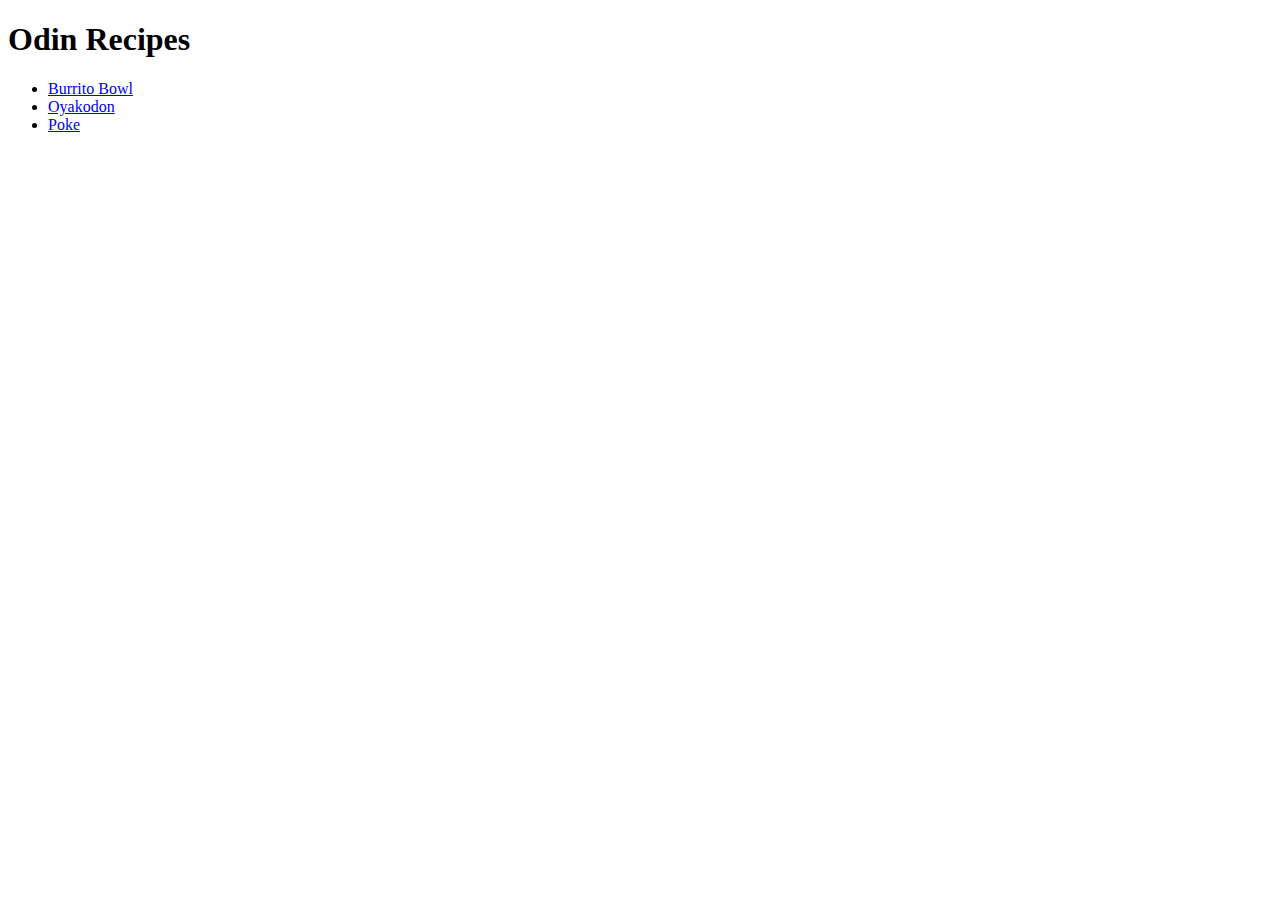
<file: index.html>
<!DOCTYPE html>
<html lang="en">
<head>
    <meta charset="UTF-8">
    <meta http-equiv="X-UA-Compatible" content="IE=edge">
    <meta name="viewport" content="width=device-width, initial-scale=1.0">
    <title>Odin Recipes</title>
</head>
<body>
    <h1>Odin Recipes</h1>
    <ul>
        <li>
            <a href="./recipes/burrito-bowl.html">Burrito Bowl</a>
        </li>
        <li>
            <a href="./recipes/oyakodon.html">Oyakodon</a>
        </li>
        <li>
            <a href="./recipes/poke.html">Poke</a>
        </li>
    </ul>
</body>
</html>
</file>
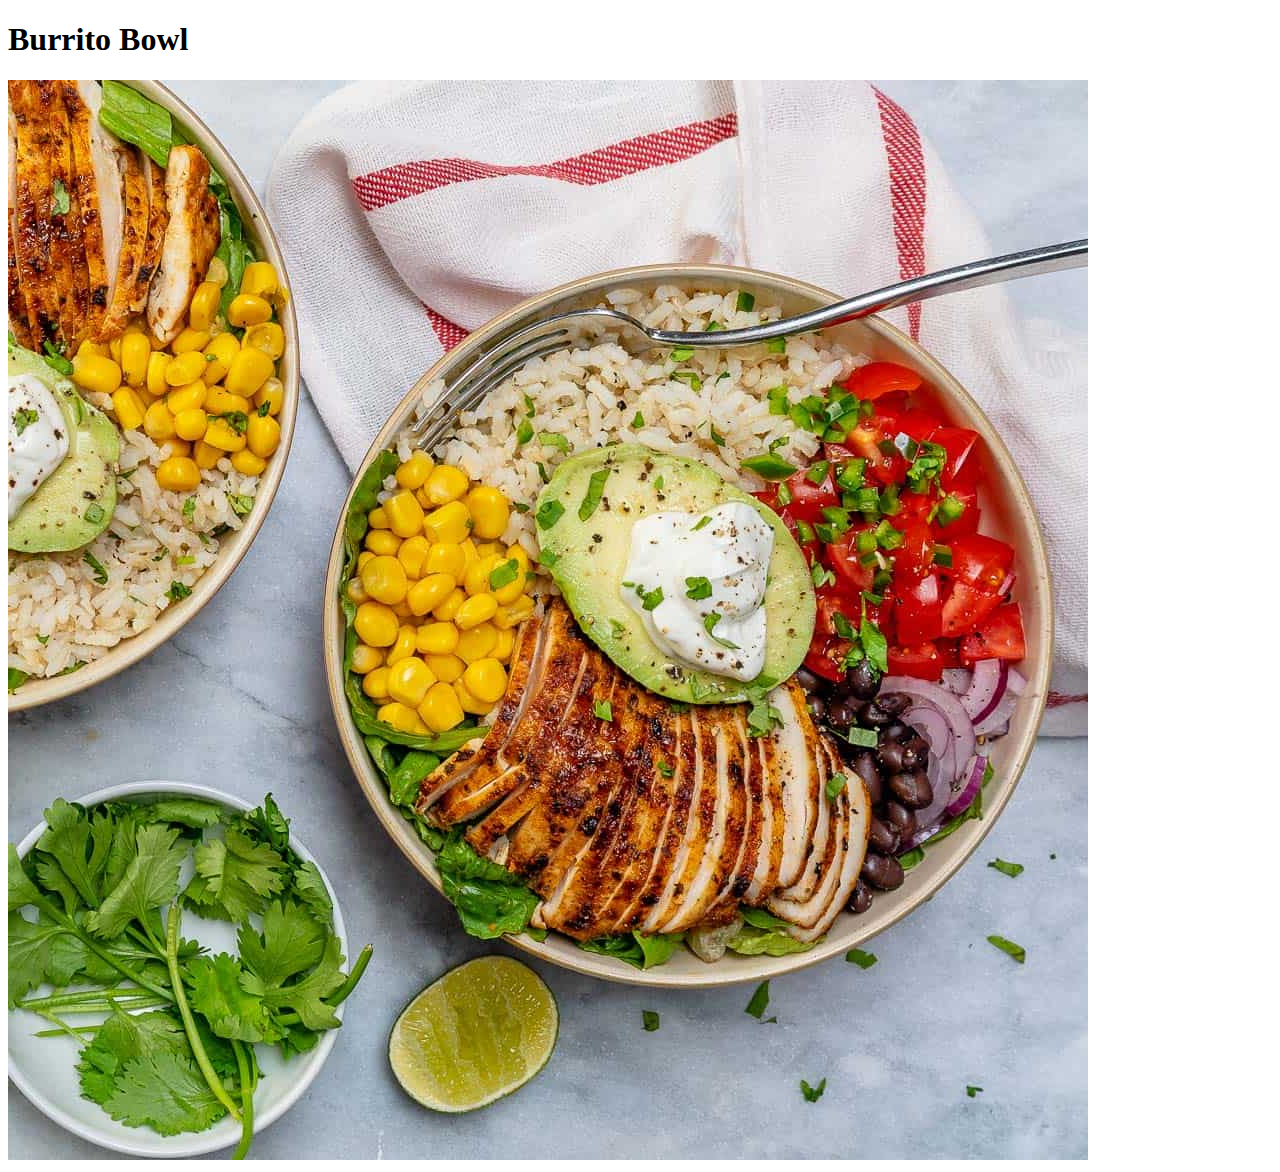
<file: recipes/burrito-bowl.html>
<!DOCTYPE html>
<html lang="en">
<head>
    <meta charset="UTF-8">
    <meta http-equiv="X-UA-Compatible" content="IE=edge">
    <meta name="viewport" content="width=device-width, initial-scale=1.0">
    <title>Burrito Bowl</title>
</head>
<body>
    <h1>Burrito Bowl</h1>
    <img src="../img/burrito-bowl.jpg" alt="">
</body>
</html>
</file>
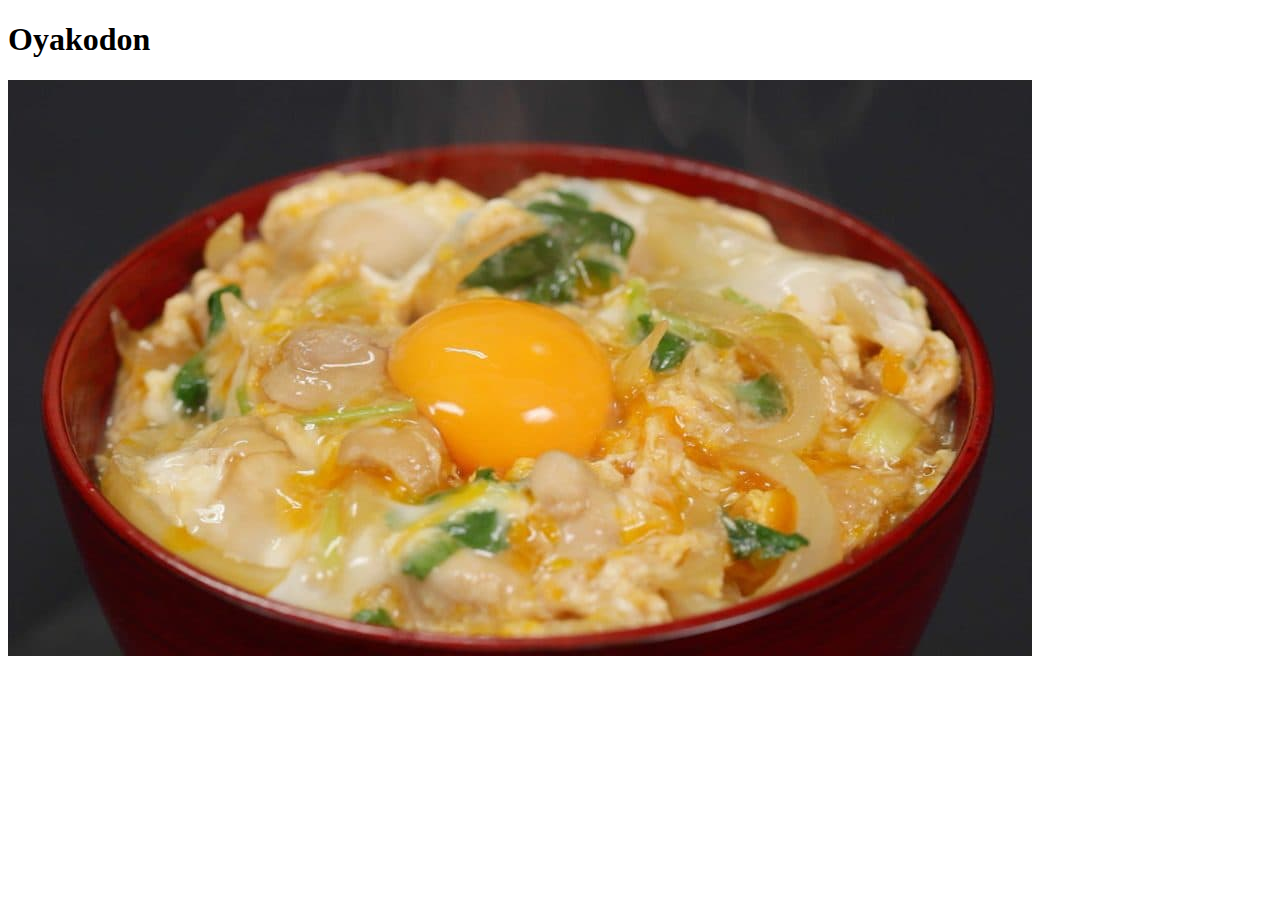
<file: recipes/oyakodon.html>
<!DOCTYPE html>
<html lang="en">
<head>
    <meta charset="UTF-8">
    <meta http-equiv="X-UA-Compatible" content="IE=edge">
    <meta name="viewport" content="width=device-width, initial-scale=1.0">
    <title>Oyakodon</title>
</head>
<body>
    <h1>Oyakodon</h1>
    <img src="../img/oyakodon.jpg" alt="">
</body>
</html>
</file>
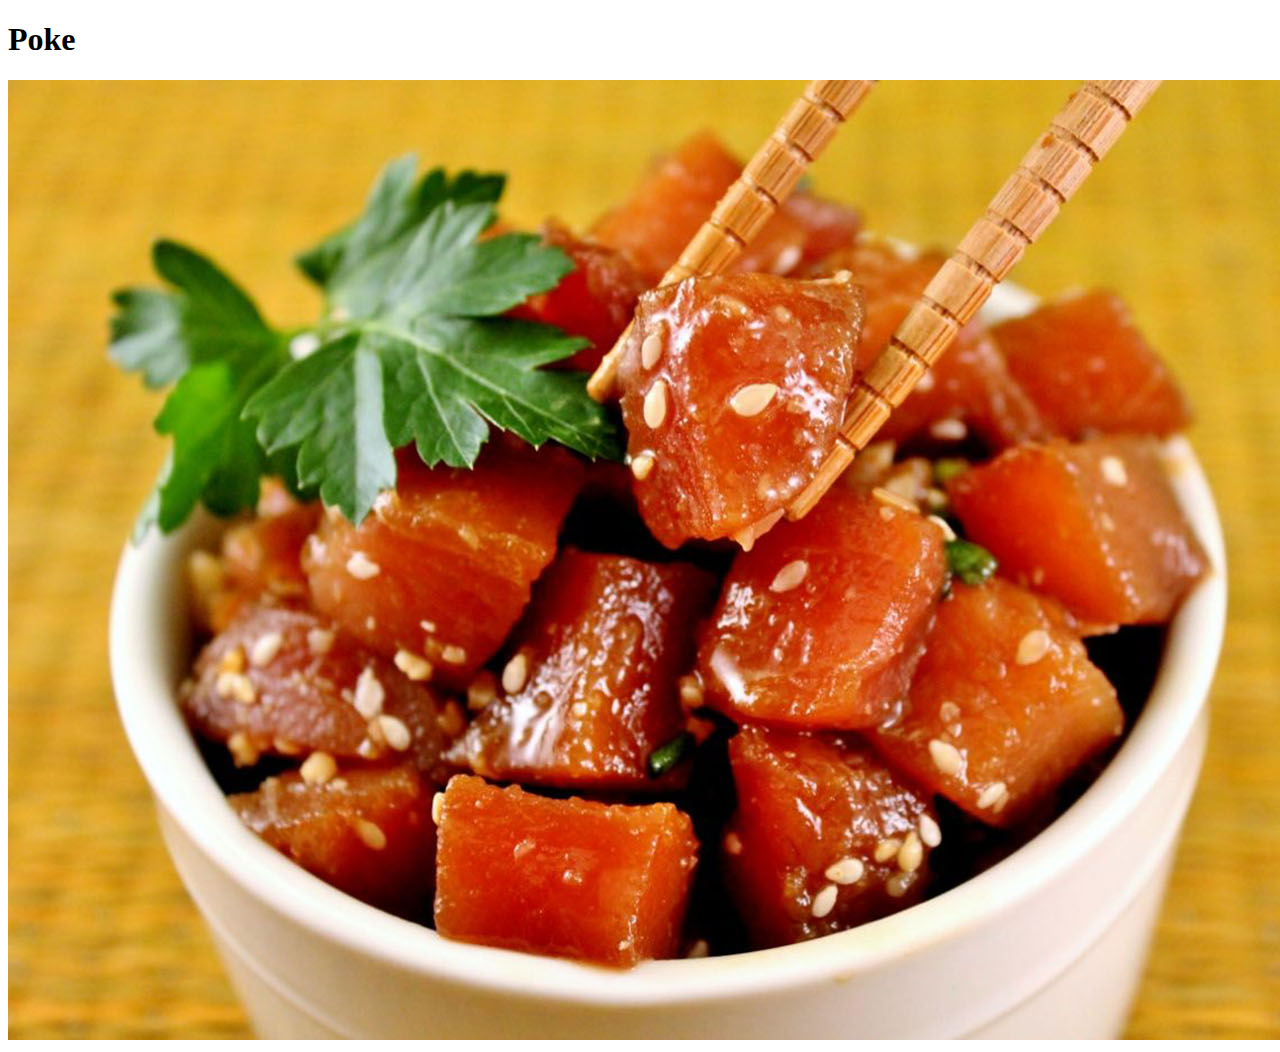
<file: recipes/poke.html>
<!DOCTYPE html>
<html lang="en">
<head>
    <meta charset="UTF-8">
    <meta http-equiv="X-UA-Compatible" content="IE=edge">
    <meta name="viewport" content="width=device-width, initial-scale=1.0">
    <title>Poke</title>
</head>
<body>
    <h1>Poke</h1>
    <img src="../img/poke.jpeg" alt="">
</body>
</html>
</file>
